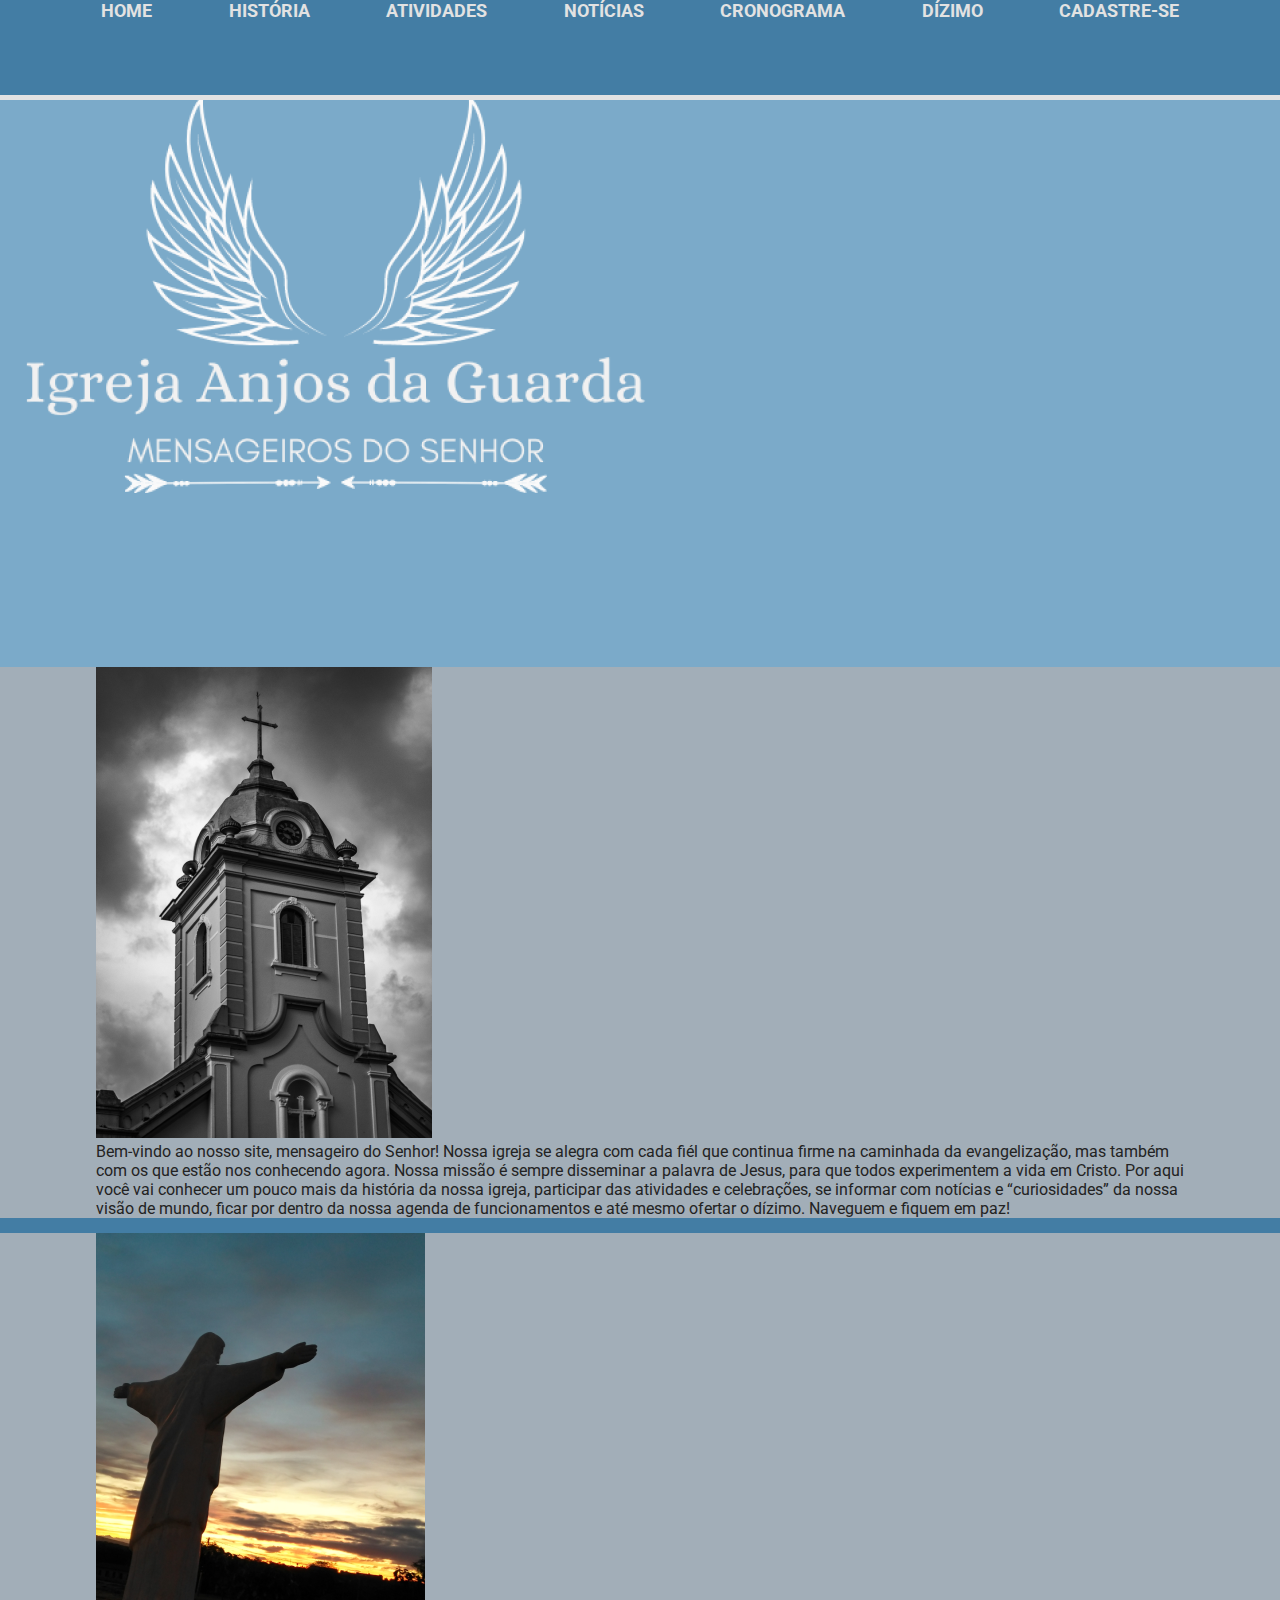
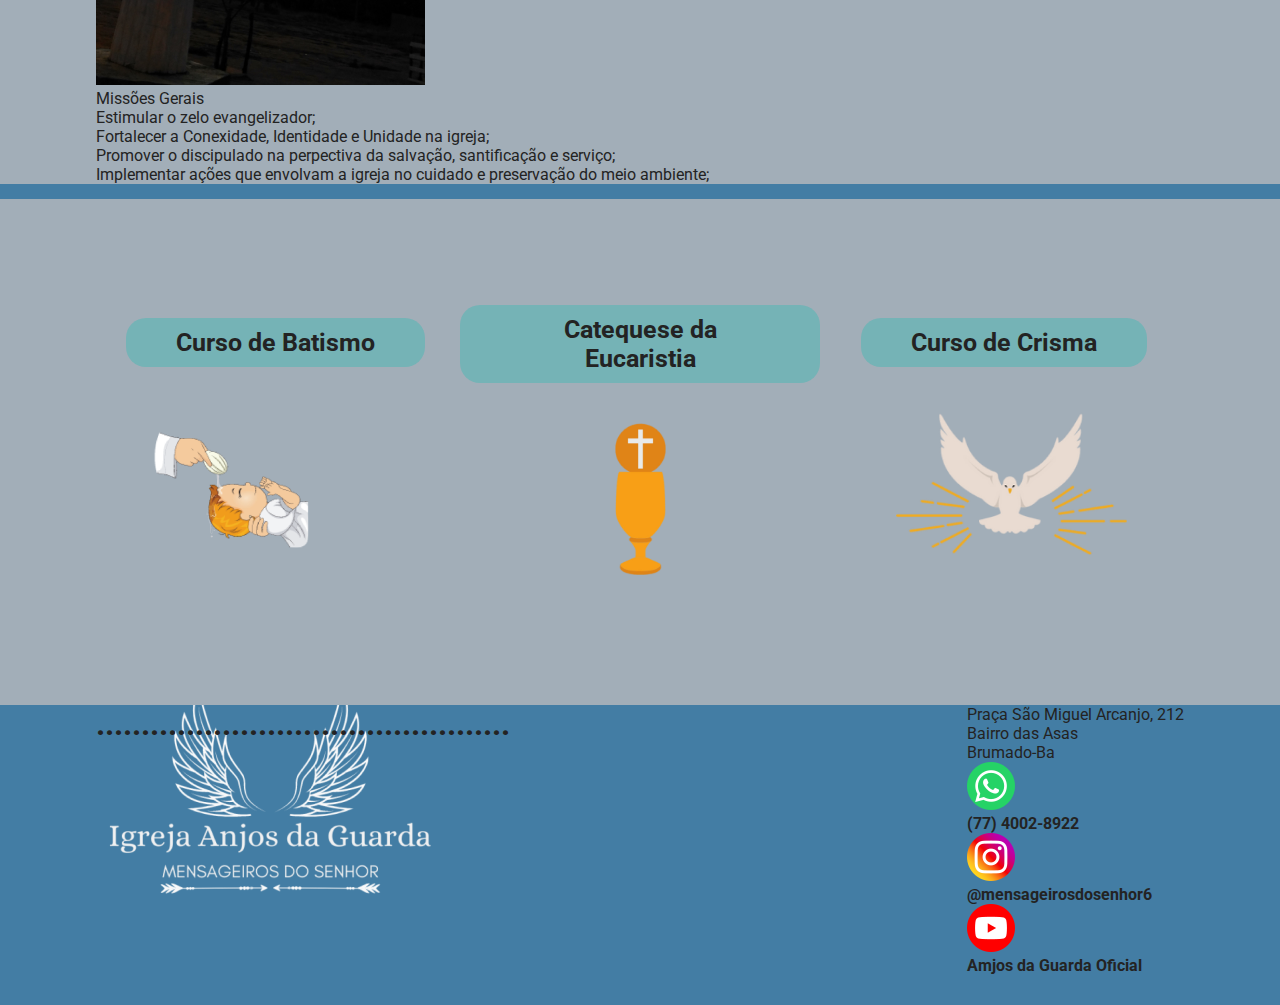
<file: index.html>
<!DOCTYPE html>
<html lang="pt-br">
    <head>
        <title>Igreja Anjos da Guarda</title>
        <meta charset="utf-8">
        <link href="css/estilo.css" rel="stylesheet">


        <link rel="preconnect" href="https://fonts.googleapis.com">
        <link rel="preconnect" href="https://fonts.gstatic.com" crossorigin>
        <link href="https://fonts.googleapis.com/css2?family=Roboto:ital,wght@0,500;0,700;1,500;1,700&display=swap" rel="stylesheet">
    </head>
    <body>
        <header>

            <div class="container">
            <h1 class="logo">
                <a href="index.html" title="Igreja Anjos de Resgate - Mensageiros do Senhor">
                </a>

                <span class="logo-alt">Igreja Anjos da Guarda - Mensageiros do Senhor </span>
            </h1>
            <nav class="menu-principal">
                <ul>
                    <li> <a title="PÁGINA INICIAL" href="index.html" class="atual">HOME</a> </li>
                    <li> <a title="NOS CONHEÇA" href="historia.html">HISTÓRIA</a> </li>
                    <li> <a title="PARTICIPE CONOSCO" href="atividades.html">ATIVIDADES</a> </li>
                    <li> <a title="CONHECIMENTO" href="noticias.html">NOTÍCIAS</a> </li>
                    <li> <a title="FIQUE POR DENTRO DA AGENDA" href="cronograma.html">CRONOGRAMA</a> </li>
                    <li> <a title="DOE" href="dizimo.html">DÍZIMO</a> </li>
                    <li> <a title="CADASTRO" href="cadastro.html">CADASTRE-SE</a> </li>
                </ul>
            </nav>
        </div>
        </header>

        <main>

            <section class=imagem-logo>
                <div class="logotipo">
                    <img src="imagens/logoexportada.png" alt="ASAS DE ANJO">
                </div>
            </section>

            <section class="boas-vindas">
                <div class="container">

        
               
                <img src="imagens/igreja.png" alt="igreja">
                <p>Bem-vindo ao nosso site, mensageiro do Senhor! Nossa igreja se alegra com cada fiél que continua firme na caminhada da evangelização, mas também com os que estão nos conhecendo agora. Nossa missão é sempre disseminar a palavra de Jesus, para que todos experimentem a vida em Cristo. Por aqui você vai conhecer um pouco mais da história da nossa igreja, participar das atividades e celebrações, se informar com notícias e “curiosidades” da nossa visão de mundo, ficar por dentro da nossa agenda de funcionamentos e até mesmo ofertar o dízimo. Naveguem e fiquem em paz!</p>
            </div>
            </section>

            <section class="missao">
                <div class="container">
                
                <img src="imagens/cristo.png">
                <p>Missões Gerais<br>
                    Estimular o zelo evangelizador;<br>
                    Fortalecer a Conexidade, Identidade e Unidade na igreja;<br>
                    Promover o discipulado na perpectiva da salvação, santificação e serviço;<br>
                    Implementar ações que envolvam a igreja no cuidado e preservação do meio ambiente;</p>
                </div>
            </section>

            <section class="cursos">
                <div class="container">
                <div class="cursos-conteudo">

                    <div class="cursos-categoria"> 
                        <h2 class="section-titulo1">Curso de Batismo</h2>
                        <img src="imagens/batismo.png" alt="batismo">
                        </div>

                    <div class="cursos-categoria"> 
                        <h2 class="section-titulo">Catequese da Eucaristia</h2>
                         <img src="imagens/eucaristia.png" alt="eucaristia">
                        </div>

                        <div class="cursos-categoria"> 
                            <h2 class="section-titulo">Curso de Crisma</h2>
                             <img src="imagens/crisma.png" alt="crisma">
                            </div>
            </div>
            </div>
            </section>
        </main>

        <footer>
            <div class="container container-footer">
                <h1 class="logo-min">
                    ..............................................
                </h1>
                <div class="container-rodape">
                <div class="endereço">
                    <p>Praça São Miguel Arcanjo, 212<br>
                        Bairro das Asas<br>
                        Brumado-Ba</p>
                </div>
                <div class="container-socias">
                <div class="sociais">
                    <img src="imagens/zap.png" alt="WHATSAPP"> <h4> (77) 4002-8922</h4>
                    <img src="imagens/insta.png" alt="INSTAGRAM"> <h4> @mensageirosdosenhor6</h4>
                    <img src="imagens/youtube.png" alt="YOUTUBE"> <h4> Amjos da Guarda Oficial</h4>
            
                </div>
            </div>
        </div>
            </div>
        </footer>
    </body>
</html>
</file>
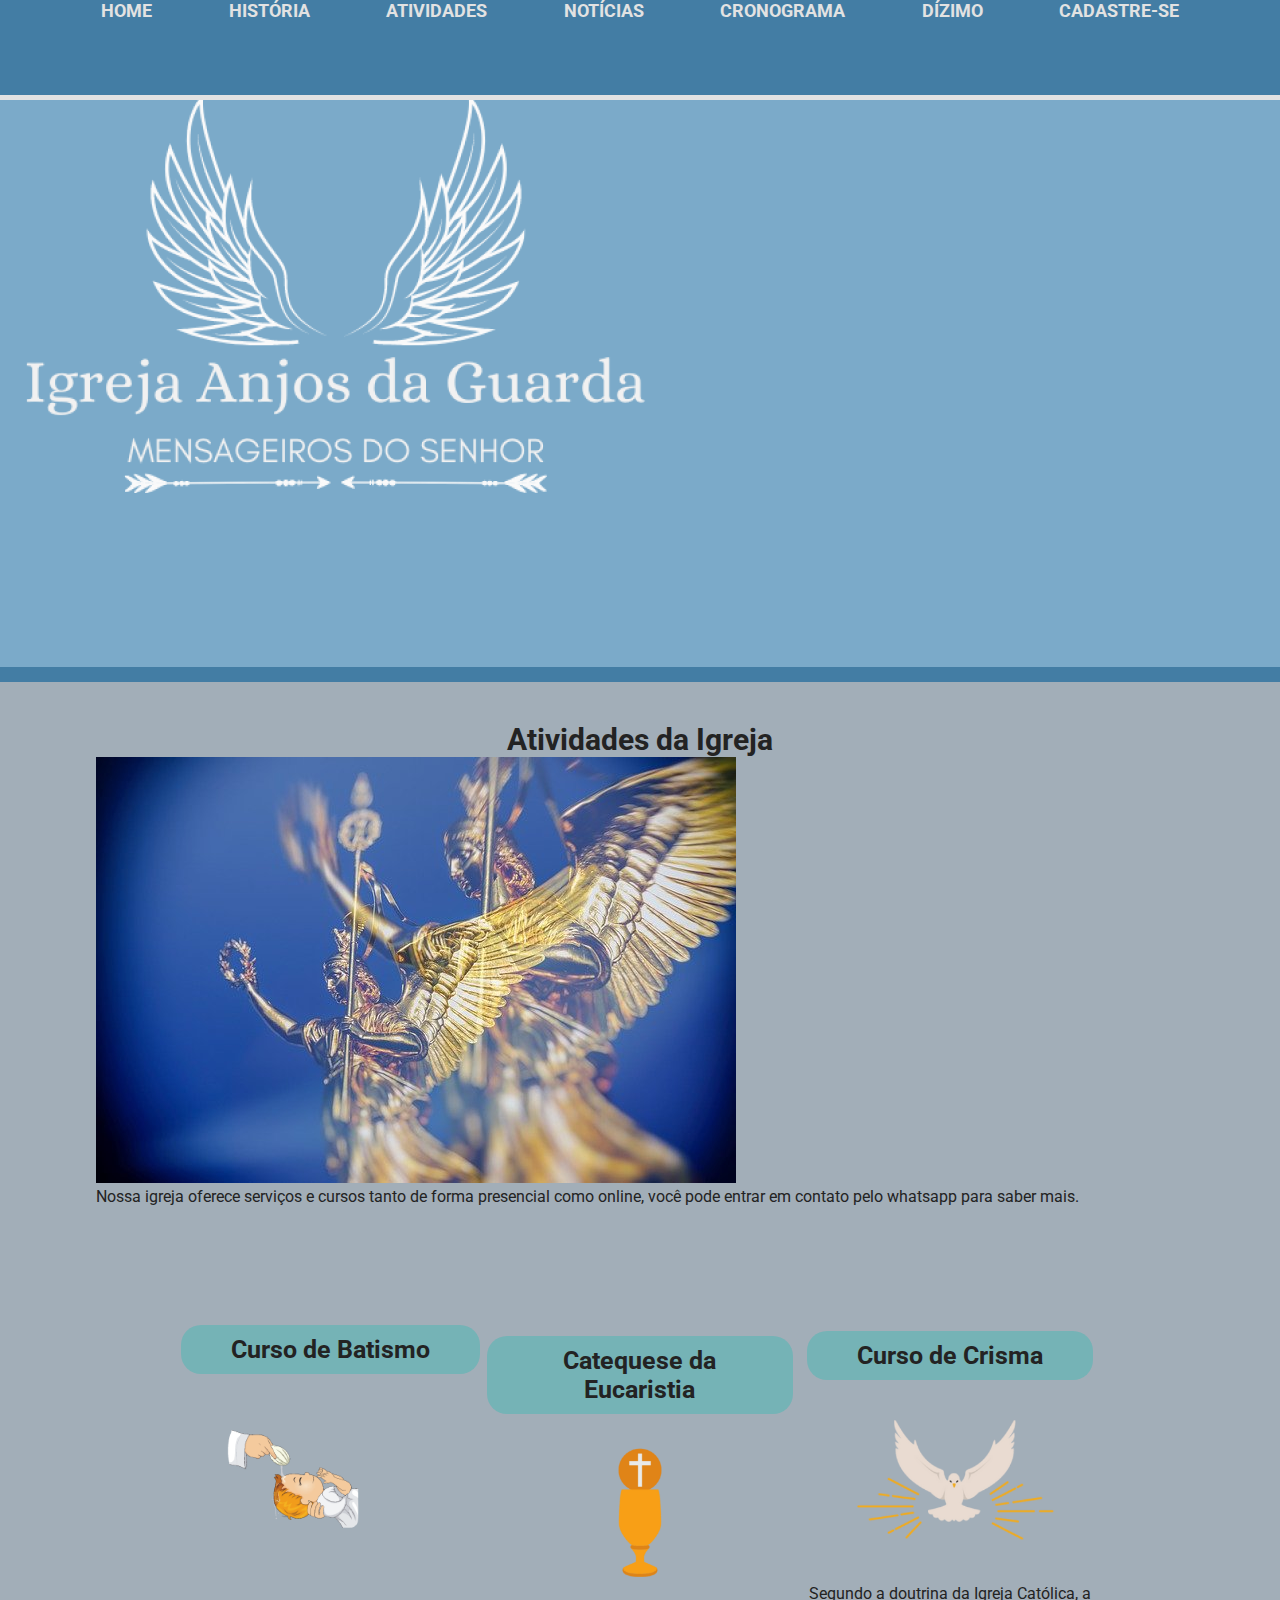
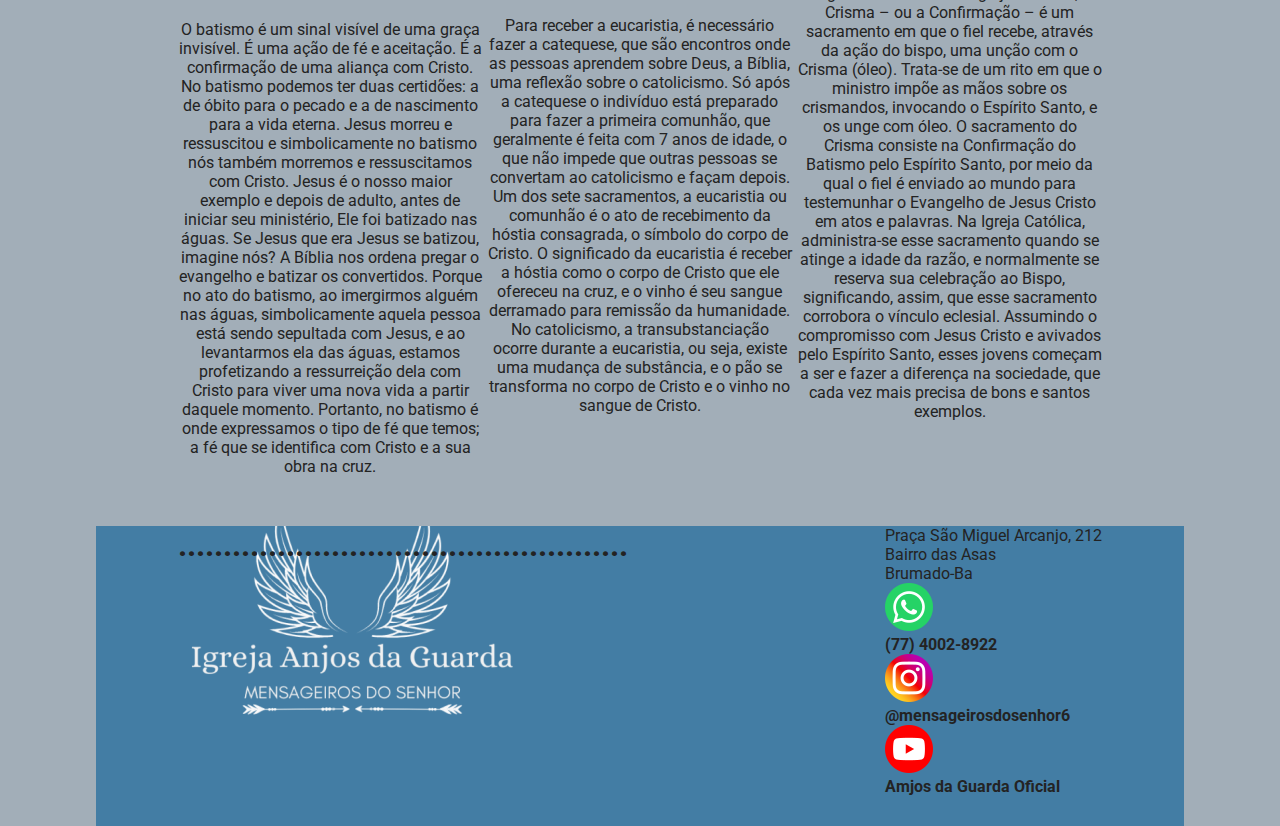
<file: atividades.html>
<!DOCTYPE html>
<html lang="pt-br">
    <head>
        <title>Igreja Anjos da Guarda</title>
        <meta charset="utf-8">
        <link href="css/estilo.css" rel="stylesheet">


        <link rel="preconnect" href="https://fonts.googleapis.com">
        <link rel="preconnect" href="https://fonts.gstatic.com" crossorigin>
        <link href="https://fonts.googleapis.com/css2?family=Roboto:ital,wght@0,500;0,700;1,500;1,700&display=swap" rel="stylesheet">
    </head>
    <body>
        <header>

            <div class="container">
            <h1 class="logo">
                <a href="index.html" title="Igreja Anjos de Resgate - Mensageiros do Senhor">
                </a>

                <span class="logo-alt">Igreja Anjos da Guarda - Mensageiros do Senhor </span>
            </h1>
            <nav class="menu-principal">
                <ul>
                    <li> <a title="PÁGINA INICIAL" href="index.html" class="atual">HOME</a> </li>
                    <li> <a title="NOS CONHEÇA" href="historia.html">HISTÓRIA</a> </li>
                    <li> <a title="PARTICIPE CONOSCO" href="atividades.html">ATIVIDADES</a> </li>
                    <li> <a title="CONHECIMENTO" href="noticias.html">NOTÍCIAS</a> </li>
                    <li> <a title="FIQUE POR DENTRO DA AGENDA" href="cronograma.html">CRONOGRAMA</a> </li>
                    <li> <a title="DOE" href="dizimo.html">DÍZIMO</a> </li>
                    <li> <a title="CADASTRO" href="cadastro.html">CADASTRE-SE</a> </li>
                </ul>
            </nav>
        </div>
        </header>

        <main>

            <section class=imagem-logo>
                <div class="logotipo">
                    <img src="imagens/logoexportada.png" alt="ASAS DE ANJO">
                </div>
            </section>

            <section class="conteudo-atividades">
              <div class="container">
                  <h2 id="titulo-atividade">Atividades da Igreja</h2>
                  <img src="imagens/anjo.jpg" alt="anjos">
                  <p>Nossa igreja oferece serviços e cursos tanto de forma presencial como online, você pode entrar em contato pelo whatsapp para saber mais. </p>
                  <section class="cursos">
                    <div class="container">
                    <div class="cursos-conteudo">
                  <div class="cursos-categoria"> 
                    <h2 class="section-titulo1">Curso de Batismo</h2>
                    <img src="imagens/batismo.png" alt="batismo">
                    <p>O batismo é um sinal visível de uma graça invisível. É uma ação de fé e aceitação. É a confirmação de uma aliança com Cristo. No batismo podemos ter duas certidões: a de óbito para o pecado e a de nascimento para a vida eterna. Jesus morreu e ressuscitou e simbolicamente no batismo nós também morremos e ressuscitamos com Cristo. Jesus é o nosso maior exemplo e depois de adulto, antes de iniciar seu ministério, Ele foi batizado nas águas. Se Jesus que era Jesus se batizou, imagine nós?  A Bíblia nos ordena pregar o evangelho e batizar os convertidos. Porque no ato do batismo, ao imergirmos alguém nas águas, simbolicamente aquela pessoa está sendo sepultada com Jesus, e ao levantarmos ela das águas, estamos profetizando a ressurreição dela com Cristo para viver uma nova vida a partir daquele momento. Portanto, no batismo é onde expressamos o tipo de fé que temos; a fé que se identifica com Cristo e a sua obra na cruz.</p>
                    </div>

                <div class="cursos-categoria"> 
                    <h2 class="section-titulo">Catequese da Eucaristia</h2>
                     <img src="imagens/eucaristia.png" alt="eucaristia">
                     <p>Para receber a eucaristia, é necessário fazer a catequese, que são encontros onde as pessoas aprendem sobre Deus, a Bíblia, uma reflexão sobre o catolicismo. Só após a catequese o indivíduo está preparado para fazer a primeira comunhão, que geralmente é feita com 7 anos de idade, o que não impede que outras pessoas se convertam ao catolicismo e façam depois. Um dos sete sacramentos, a eucaristia ou comunhão é o ato de recebimento da hóstia consagrada, o símbolo do corpo de Cristo. O significado da eucaristia é receber a hóstia como o corpo de Cristo que ele ofereceu na cruz, e o vinho é seu sangue derramado para remissão da humanidade. No catolicismo, a transubstanciação ocorre durante a eucaristia, ou seja, existe uma mudança de substância, e o pão se transforma no corpo de Cristo e o vinho no sangue de Cristo.</p>
                    </div>

                    <div class="cursos-categoria"> 
                        <h2 class="section-titulo">Curso de Crisma</h2>
                         <img src="imagens/crisma.png" alt="crisma">
                         <p>Segundo a doutrina da Igreja Católica, a Crisma – ou a Confirmação –  é um sacramento em que o fiel recebe, através da ação do bispo, uma unção com o Crisma (óleo). Trata-se de um rito em que o ministro impõe as mãos sobre os crismandos, invocando o Espírito Santo, e os unge com óleo. O sacramento do Crisma consiste na Confirmação do Batismo pelo Espírito Santo, por meio da qual o fiel é enviado ao mundo para testemunhar o Evangelho de Jesus Cristo em atos e palavras.
                            Na Igreja Católica, administra-se esse sacramento quando se atinge a idade da razão, e normalmente se reserva sua celebração ao Bispo, significando, assim, que esse sacramento corrobora o vínculo eclesial. Assumindo o compromisso com Jesus Cristo e avivados pelo Espírito Santo, esses jovens começam a ser e fazer a diferença na sociedade, que cada vez mais precisa de bons e santos exemplos.</p>
                        </div>
              </div>  
            </section>

        <footer>
            <div class="container container-footer">
                <h1 class="logo-min">
                    ..................................................
                </h1>
                <div class="container-rodape">
                <div class="endereço">
                    <p>Praça São Miguel Arcanjo, 212<br>
                        Bairro das Asas<br>
                        Brumado-Ba</p>
                </div>
                <div class="container-socias">
                <div class="sociais">
                    <img src="imagens/zap.png" alt="WHATSAPP"> <h4> (77) 4002-8922</h4>
                    <img src="imagens/insta.png" alt="INSTAGRAM"> <h4> @mensageirosdosenhor6</h4>
                    <img src="imagens/youtube.png" alt="YOUTUBE"> <h4> Amjos da Guarda Oficial</h4>
            
                </div>
            </div>
        </div>
            </div>
        </footer>
    </body>
</html>
</file>
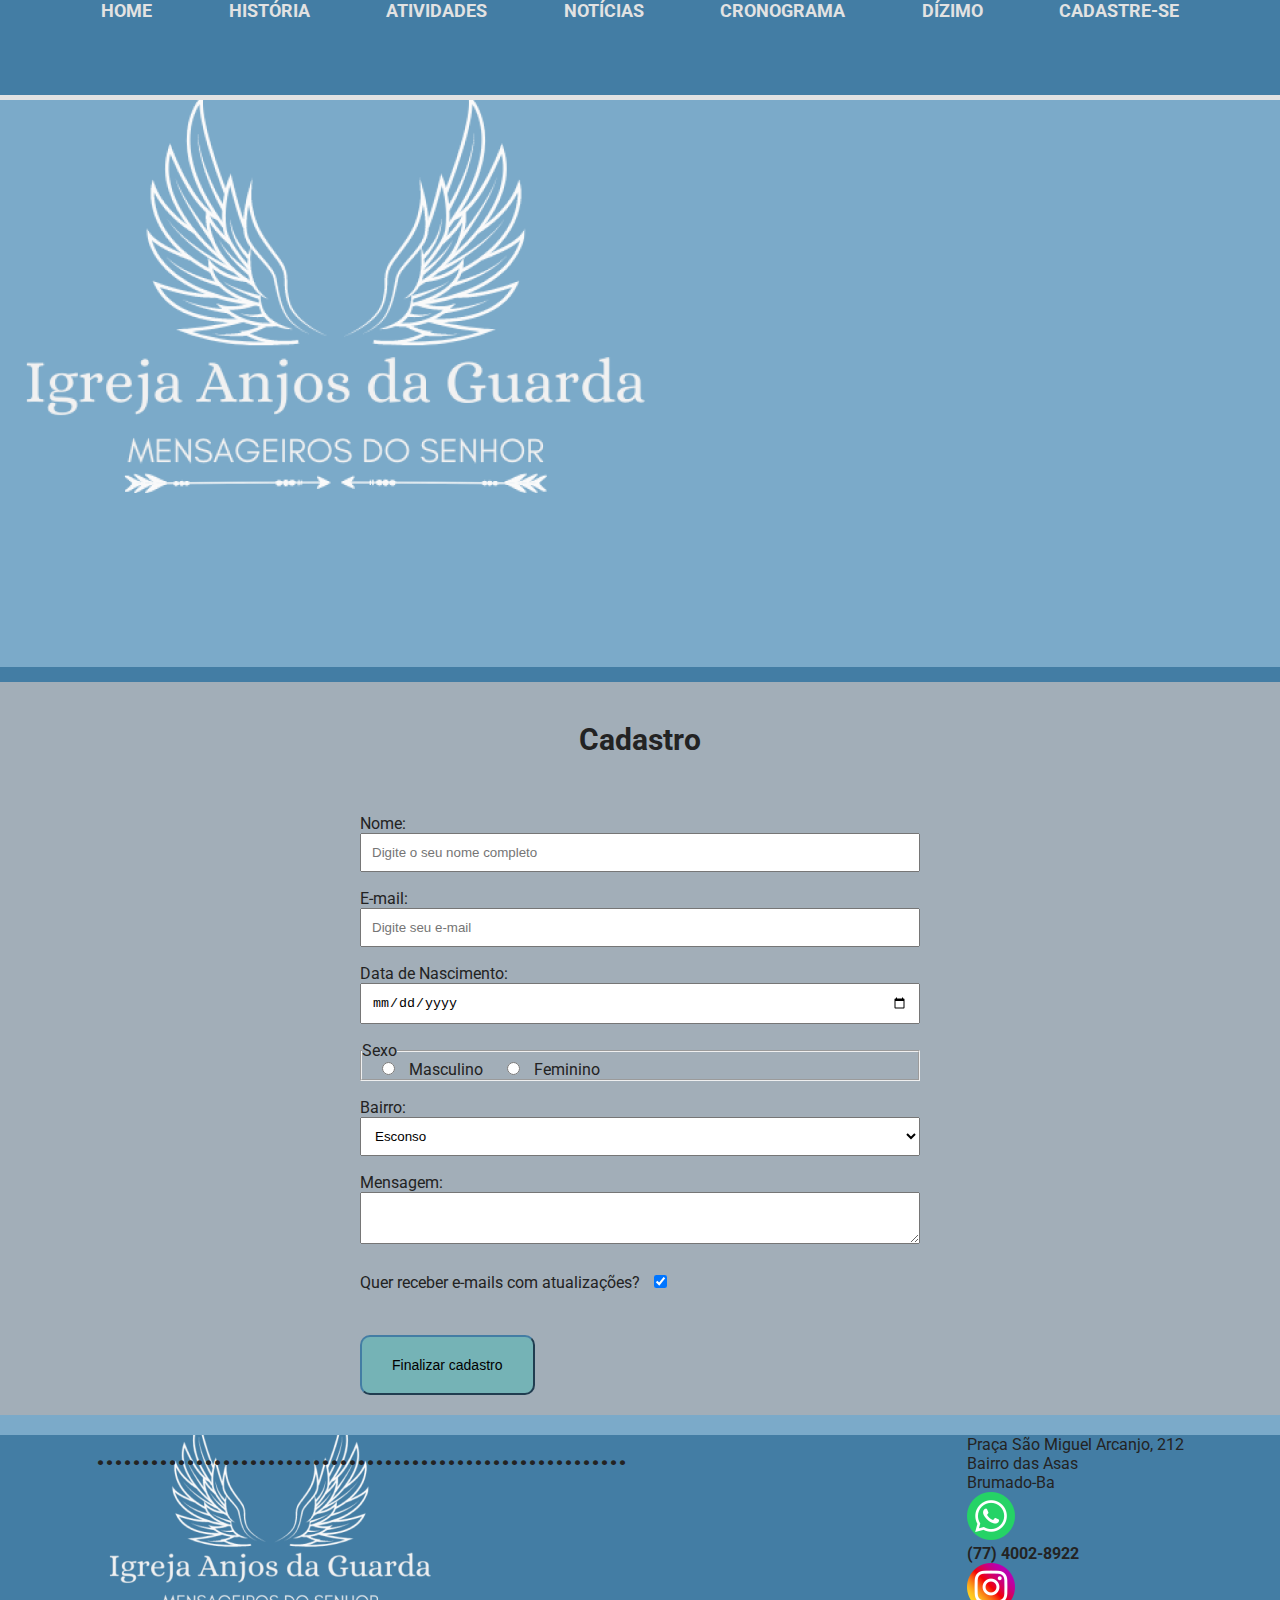
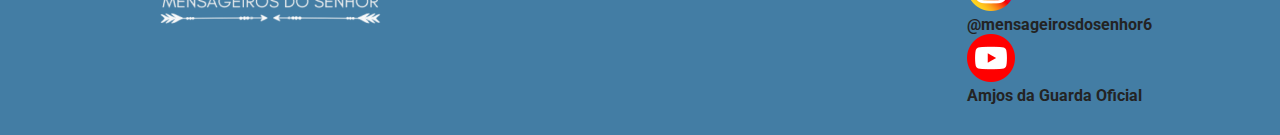
<file: cadastro.html>
<!DOCTYPE html>
<html lang="pt-br">
    <head>
        <title>Igreja Anjos da Guarda</title>
        <meta charset="utf-8">
        <link href="css/estilo.css" rel="stylesheet">

        <link rel="preconnect" href="https://fonts.googleapis.com">
        <link rel="preconnect" href="https://fonts.gstatic.com" crossorigin>
        <link href="https://fonts.googleapis.com/css2?family=Roboto:ital,wght@0,500;0,700;1,500;1,700&display=swap" rel="stylesheet">
    </head>
    <body>
        <header>

            <div class="container">
            <h1 class="logo">
                <a href="index.html" title="Igreja Anjos de Resgate - Mensageiros do Senhor">
                </a>

                <span class="logo-alt">Igreja Anjos da Guarda - Mensageiros do Senhor </span>
            </h1>
            <nav class="menu-principal">
                <ul>
                    <li> <a title="PÁGINA INICIAL" href="index.html" class="atual">HOME</a> </li>
                    <li> <a title="NOS CONHEÇA" href="historia.html">HISTÓRIA</a> </li>
                    <li> <a title="PARTICIPE CONOSCO" href="atividades.html">ATIVIDADES</a> </li>
                    <li> <a title="CONHECIMENTO" href="noticias.html">NOTÍCIAS</a> </li>
                    <li> <a title="FIQUE POR DENTRO DA AGENDA" href="cronograma.html">CRONOGRAMA</a> </li>
                    <li> <a title="DOE" href="dizimo.html">DÍZIMO</a> </li>
                    <li> <a title="CADASTRO" href="cadastro.html">CADASTRE-SE</a> </li>
                </ul>
            </nav>
        </div>
        </header>

        <main>

            <section class=imagem-logo>
                <div class="logotipo">
                    <img src="imagens/logoexportada.png" alt="ASAS DE ANJO">
                </div>
            </section>

            <section class="conteudo-cadastro">

                <div class="container">
                   <h2 id="cadastro1"> Cadastro</h2>

                    <form action="http://www.thiagomiranda.net/formulario.php" method="GET">
                        
                        <div class="campo-formulario">
                            <label>
                            Nome:
                            <input type="text" name="nome" placeholder="Digite o seu nome completo"> 
                            </label>
                    </div>

                    <div class="campo-formulario">
                        <label>
                            E-mail:
                        <input type="email" name="email" placeholder="Digite seu e-mail">
                    </label>
                </div>

                    <div class="campo-formulario">
                    <label>
                        Data de Nascimento:
                        <input type="date" name="datanascimento">
                    </label>
                </div>

                <div class="campo-formulario">
                    <fieldset>
                        <legend>Sexo</legend>
                    <label>
                    <input type="radio" name="sexo" value="M">
                    Masculino
                    </label>

                    <label>
                        <input type="radio" name="sexo" value="F">
                        Feminino
                        </label>
                    </fieldset>
                    </div>

                    <div class="campo-formulario">
                    <label for="bairro">Bairro:</label>
                    <select name="bairro" id="bairro">
                        <option value="esconso">Esconso</option>
                        <option value="cavalhada">Cavalhada</option>
                        <option value="urbis">Urbis</option>
                        <option value="santatereza">Santa Tereza</option>
                        <option value="flores">Flores</option>
                        <option value="outro">Outro</option>
                        <option></option>
                    </select>
                </div>

                <div class="campo-formulario">
                    <label>
                        Mensagem:
                    <textarea name="mensagem">
                    </textarea>
                    </label>
                </div>

                    <div class="campo-formulario">
                    <label>
                        Quer receber e-mails com atualizações?
                        <input type="checkbox" name="atualizar" value="sim" checked>
                    </label>
                </div>

                <div class="btn-formulario">
                    <button class="enviar" type="submit">Finalizar cadastro</button>
                    </div>
                    </form>

                </div>
                
            </section>

           
        <footer>
            <div class="container container-footer">
                <h1 class="logo-min">
                   ...........................................................
                </h1>
                <div class="container-rodape">
                <div class="endereço">
                    <p>Praça São Miguel Arcanjo, 212<br>
                        Bairro das Asas<br>
                        Brumado-Ba</p>
                </div>
                <div class="container-socias">
                <div class="sociais">
                    <img src="imagens/zap.png" alt="WHATSAPP"> <h4> (77) 4002-8922</h4>
                    <img src="imagens/insta.png" alt="INSTAGRAM"> <h4> @mensageirosdosenhor6</h4>
                    <img src="imagens/youtube.png" alt="YOUTUBE"> <h4> Amjos da Guarda Oficial</h4>
            
                </div>
            </div>
        </div>
            </div>
        </footer>
    </body>
</html>
</file>
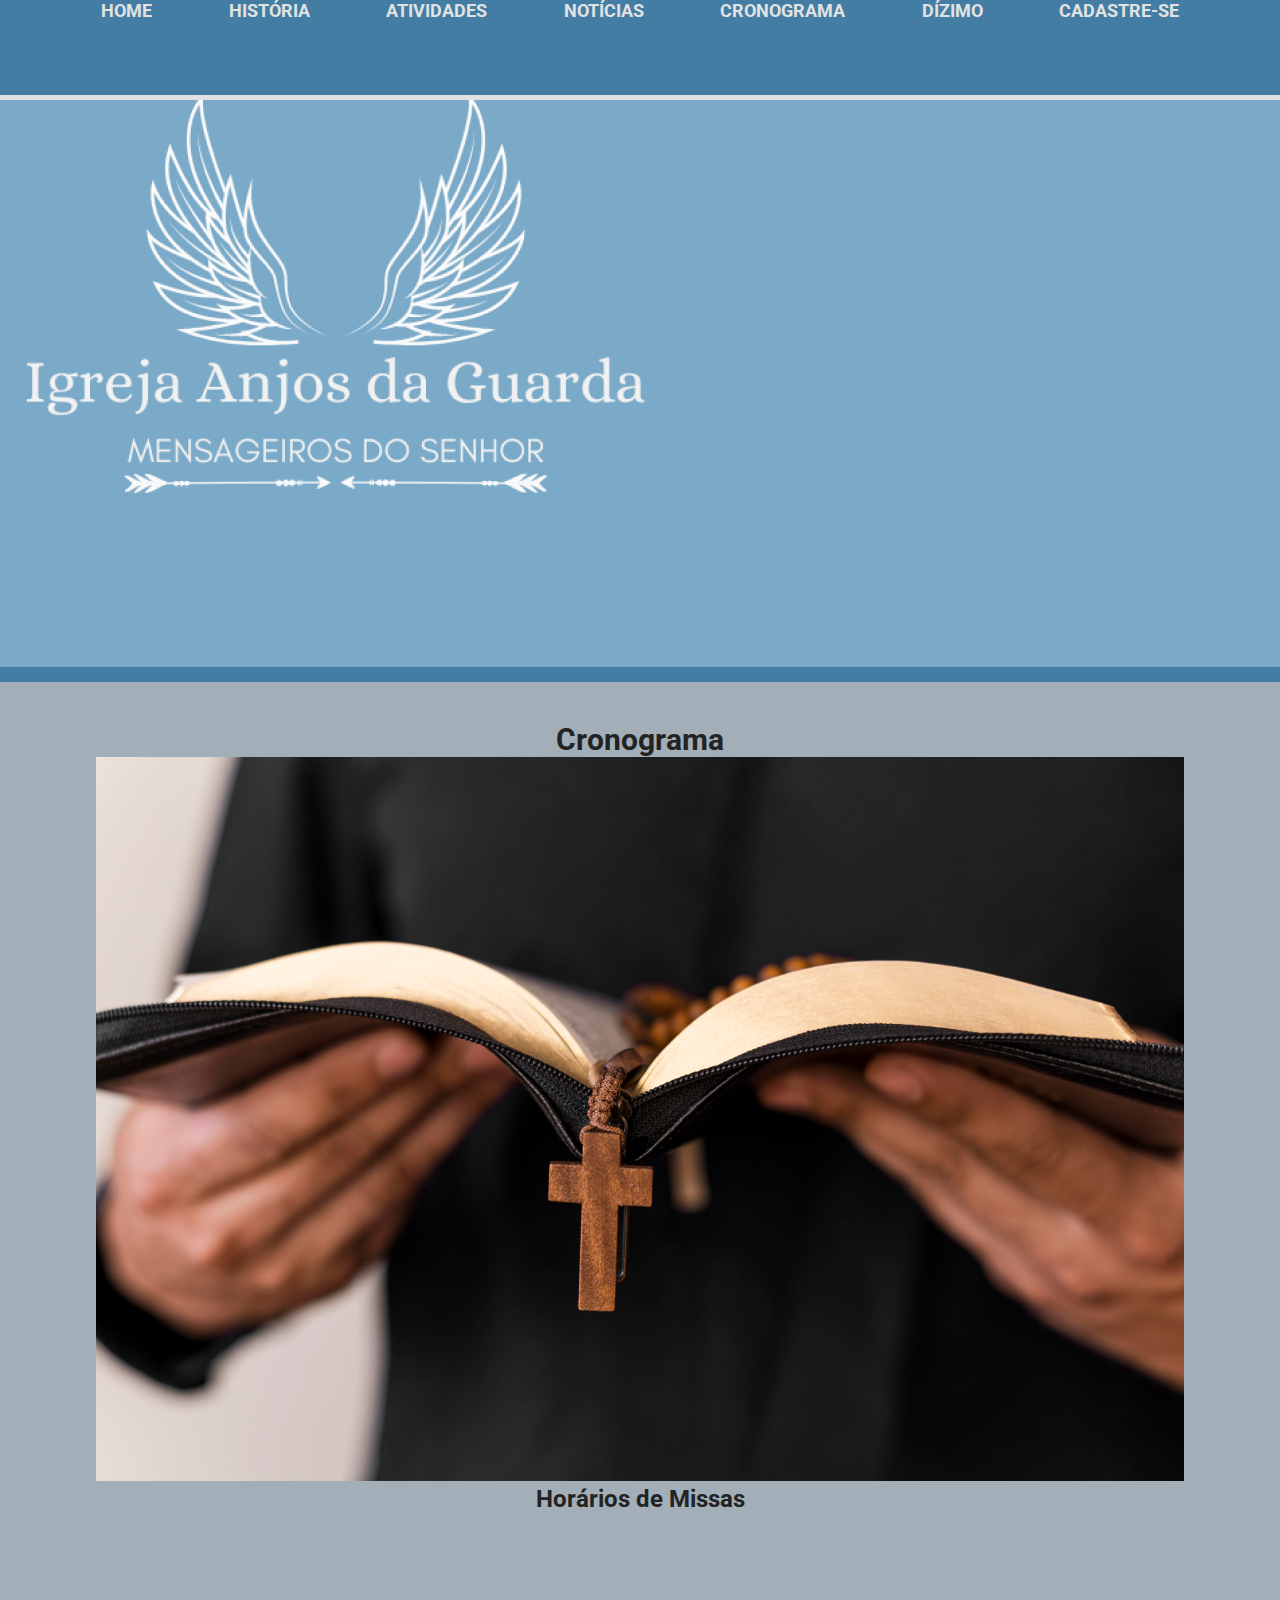
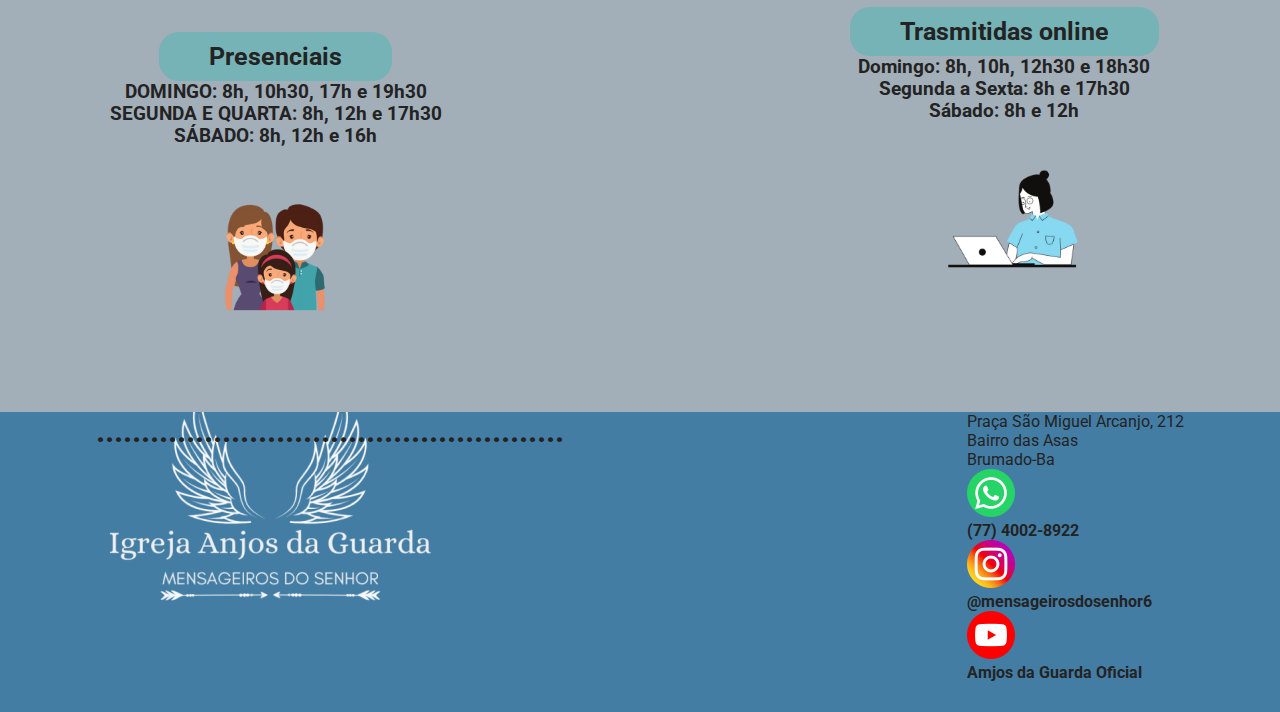
<file: cronograma.html>
<!DOCTYPE html>
<html lang="pt-br">
    <head>
        <title>Igreja Anjos da Guarda</title>
        <meta charset="utf-8">
        <link href="css/estilo.css" rel="stylesheet">


        <link rel="preconnect" href="https://fonts.googleapis.com">
        <link rel="preconnect" href="https://fonts.gstatic.com" crossorigin>
        <link href="https://fonts.googleapis.com/css2?family=Roboto:ital,wght@0,500;0,700;1,500;1,700&display=swap" rel="stylesheet">
    </head>
    <body>
        <header>

            <div class="container">
            <h1 class="logo">
                <a href="index.html" title="Igreja Anjos de Resgate - Mensageiros do Senhor">
                </a>

                <span class="logo-alt">Igreja Anjos da Guarda - Mensageiros do Senhor </span>
            </h1>
            <nav class="menu-principal">
                <ul>
                    <li> <a title="PÁGINA INICIAL" href="index.html" class="atual">HOME</a> </li>
                    <li> <a title="NOS CONHEÇA" href="historia.html">HISTÓRIA</a> </li>
                    <li> <a title="PARTICIPE CONOSCO" href="atividades.html">ATIVIDADES</a> </li>
                    <li> <a title="CONHECIMENTO" href="noticias.html">NOTÍCIAS</a> </li>
                    <li> <a title="FIQUE POR DENTRO DA AGENDA" href="cronograma.html">CRONOGRAMA</a> </li>
                    <li> <a title="DOE" href="dizimo.html">DÍZIMO</a> </li>
                    <li> <a title="CADASTRO" href="cadastro.html">CADASTRE-SE</a> </li>
                </ul>
            </nav>
        </div>
        </header>

        <main>

            <section class=imagem-logo>
                <div class="logotipo">
                    <img src="imagens/logoexportada.png" alt="ASAS DE ANJO">
                </div>
            </section>

                    <section class="conteudo-atividades">
                        <div class="container">
                            <h1 id="titulo-atividade">Cronograma</h1>
                            <img src="imagens/biblia.jpg" alt="biblia">
                            <h2 id="horario"> Horários de Missas </h2>
                        </div>  
                        <section class="cursos">
                            <div class="container">
                            <div class="cursos-conteudo">
            
                                <div class="cursos-categoria"> 
                                    <h2 class="section-titulo1">Presenciais</h2>
                                    <h3>DOMINGO: 8h, 10h30, 17h e 19h30<br>SEGUNDA E QUARTA: 8h, 12h e 17h30<br>SÁBADO: 8h, 12h e 16h</h3>
                                    <img src="imagens/presencial.png" alt="terço">
                                    </div>
            
                                    <div class="cursos-categoria"> 
                                        <h2 class="section-titulo">Trasmitidas online</h2>
                                        <h3>Domingo: 8h, 10h, 12h30 e 18h30<br>
                                            Segunda a Sexta: 8h e 17h30<br>
                                            Sábado: 8h e 12h</h3>
                                         <img src="imagens/online.png" alt="biblia">
                                        </div>
                        </div>
                        </div>
                        </section>

           
        <footer>
            <div class="container container-footer">
                <h1 class="logo-min">
                    ....................................................
                </h1>
                <div class="container-rodape">
                <div class="endereço">
                    <p>Praça São Miguel Arcanjo, 212<br>
                        Bairro das Asas<br>
                        Brumado-Ba</p>
                </div>
                <div class="container-socias">
                <div class="sociais">
                    <img src="imagens/zap.png" alt="WHATSAPP"> <h4> (77) 4002-8922</h4>
                    <img src="imagens/insta.png" alt="INSTAGRAM"> <h4> @mensageirosdosenhor6</h4>
                    <img src="imagens/youtube.png" alt="YOUTUBE"> <h4> Amjos da Guarda Oficial</h4>
            
                </div>
            </div>
        </div>
            </div>
        </footer>
    </body>
</html>
</file>
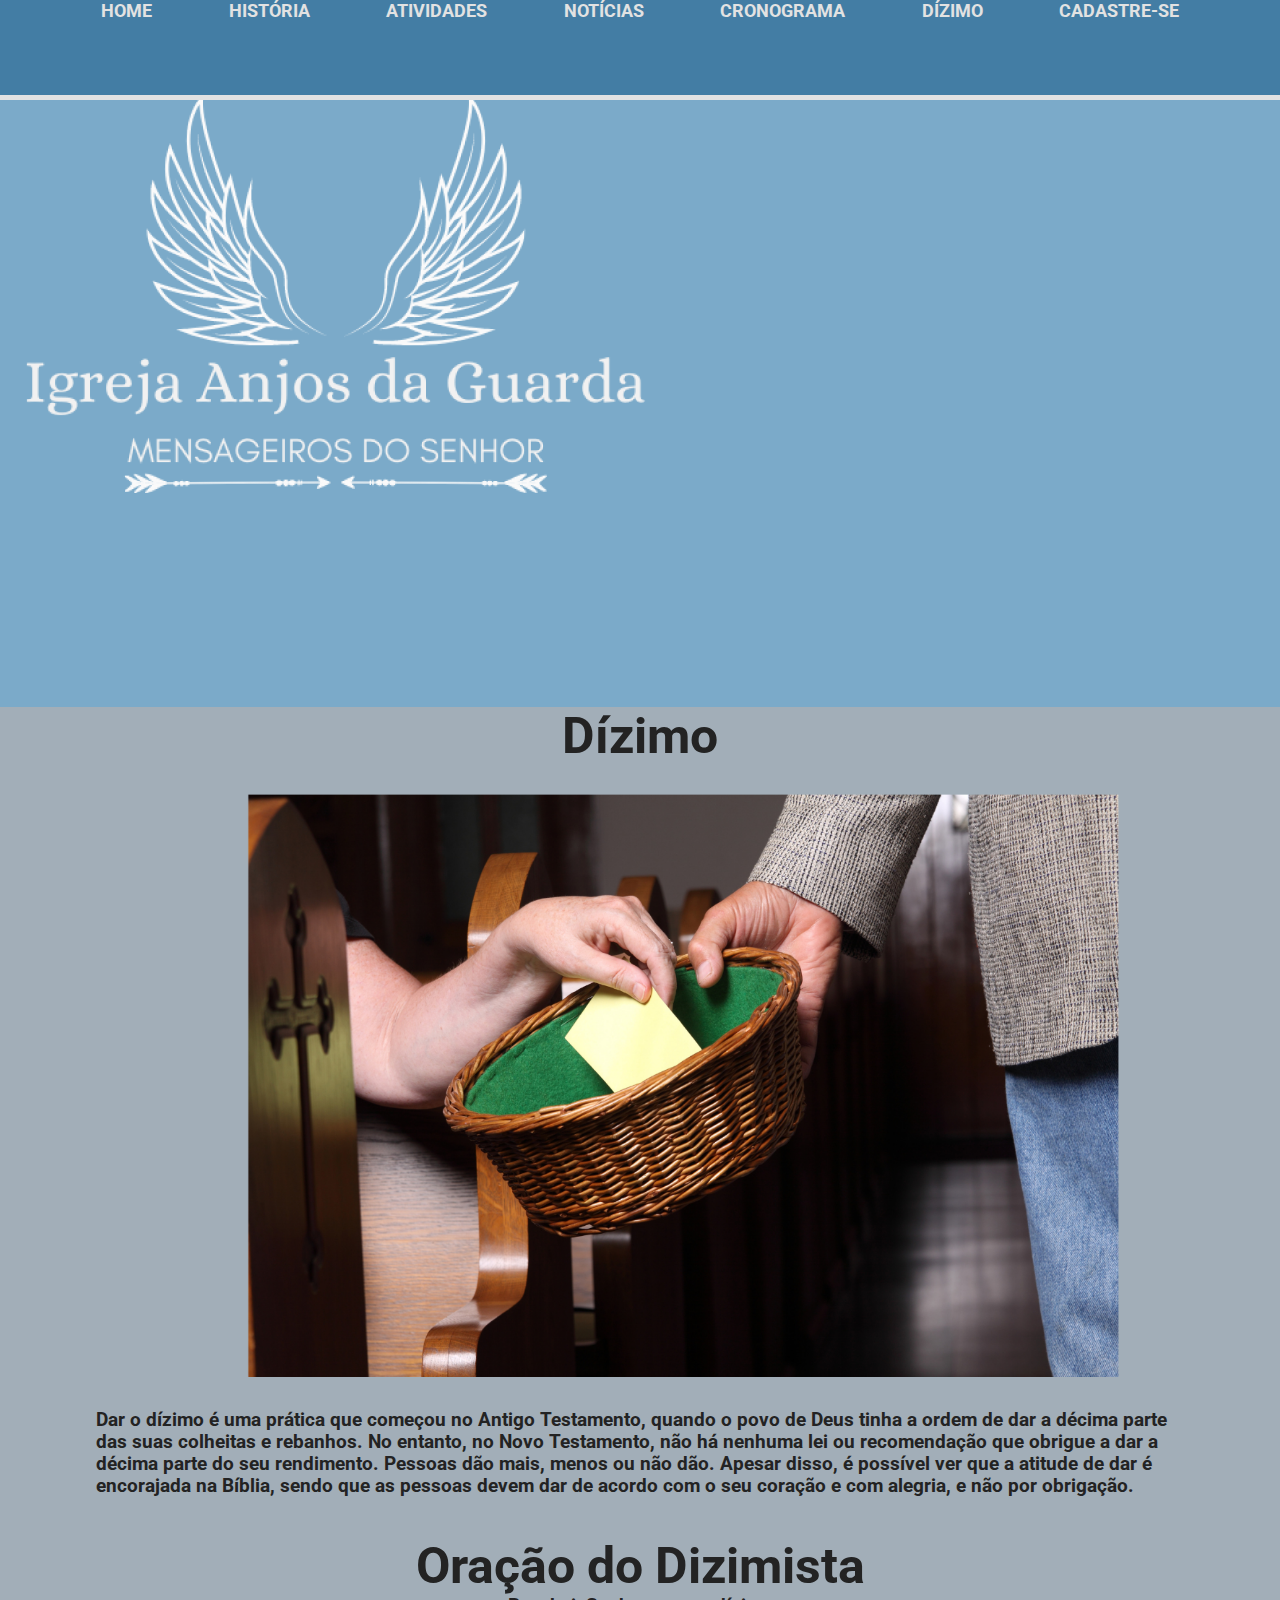
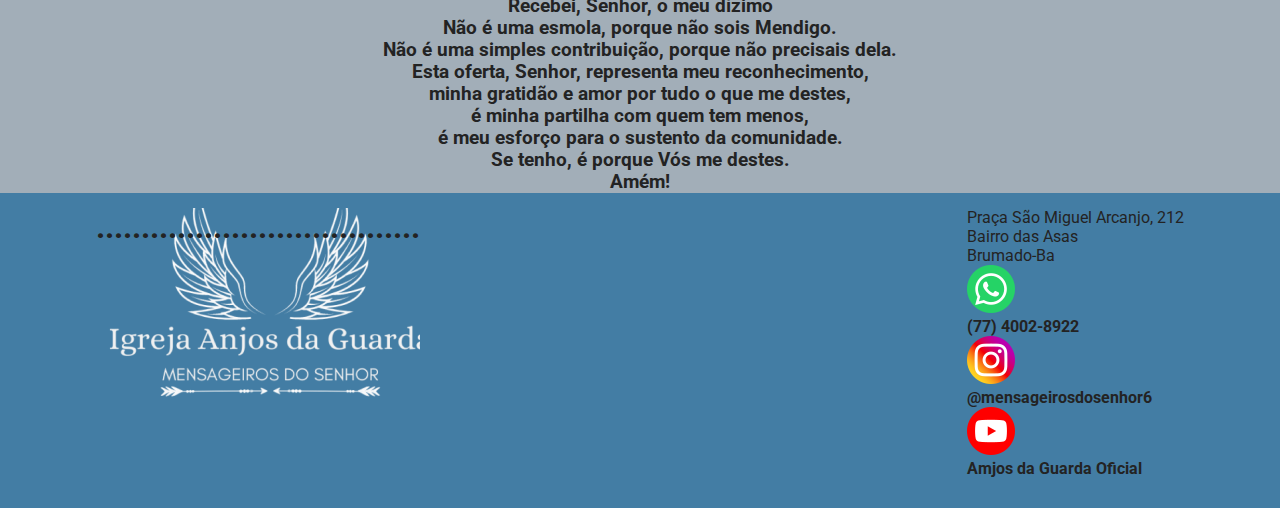
<file: dizimo.html>
<!DOCTYPE html>
<html lang="pt-br">
    <head>
        <title>Igreja Anjos da Guarda</title>
        <meta charset="utf-8">
        <link href="css/estilo.css" rel="stylesheet">


        <link rel="preconnect" href="https://fonts.googleapis.com">
        <link rel="preconnect" href="https://fonts.gstatic.com" crossorigin>
        <link href="https://fonts.googleapis.com/css2?family=Roboto:ital,wght@0,500;0,700;1,500;1,700&display=swap" rel="stylesheet">
    </head>
    <body>
        <header>

            <div class="container">
            <h1 class="logo">
                <a href="index.html" title="Igreja Anjos de Resgate - Mensageiros do Senhor">
                </a>

                <span class="logo-alt">Igreja Anjos da Guarda - Mensageiros do Senhor </span>
            </h1>
            <nav class="menu-principal">
                <ul>
                    <li> <a title="PÁGINA INICIAL" href="index.html" class="atual">HOME</a> </li>
                    <li> <a title="NOS CONHEÇA" href="historia.html">HISTÓRIA</a> </li>
                    <li> <a title="PARTICIPE CONOSCO" href="atividades.html">ATIVIDADES</a> </li>
                    <li> <a title="CONHECIMENTO" href="noticias.html">NOTÍCIAS</a> </li>
                    <li> <a title="FIQUE POR DENTRO DA AGENDA" href="cronograma.html">CRONOGRAMA</a> </li>
                    <li> <a title="DOE" href="dizimo.html">DÍZIMO</a> </li>
                    <li> <a title="CADASTRO" href="cadastro.html">CADASTRE-SE</a> </li>
                </ul>
            </nav>
        </div>
        </header>

        <main>

            <section class=imagem-logo>
                <div class="logotipo">
                    <img src="imagens/logoexportada.png" alt="ASAS DE ANJO">
                </div>
            </section>

            <section class="boas-vindas">
                <div class="container">

                    <h1 id="dizimo">Dízimo</h1>
               
                <img src="imagens/dizimo.png" alt="dizimo">
                <h3>
                    Dar o dízimo é uma prática que começou no Antigo Testamento, quando o povo de Deus tinha a ordem de dar a décima parte das suas colheitas e rebanhos.

No entanto, no Novo Testamento, não há nenhuma lei ou recomendação que obrigue a dar a décima parte do seu rendimento. Pessoas dão mais, menos ou não dão.

Apesar disso, é possível ver que a atitude de dar é encorajada na Bíblia, sendo que as pessoas devem dar de acordo com o seu coração e com alegria, e não por obrigação.
                </h3>
                <h1 id="dizimo">Oração do Dizimista</h1>
                <h3 id="oracao">Recebei, Senhor, o meu dízimo<br>
                    Não é uma esmola, porque não sois Mendigo.<br>
                    Não é uma simples contribuição, porque não precisais dela.<br>
                    Esta oferta, Senhor, representa meu reconhecimento,<br>
                    minha gratidão e amor por tudo o que me destes,<br>
                    é minha partilha com quem tem menos,<br>
                    é meu esforço para o sustento da comunidade.<br>
                    Se tenho, é porque Vós me destes.<br>
                    Amém!</h3>
            </div>
            </section>

        <footer>
            <div class="container container-footer">
                <h1 class="logo-min">
                    ....................................
                </h1>
                <div class="container-rodape">
                <div class="endereço">
                    <p>Praça São Miguel Arcanjo, 212<br>
                        Bairro das Asas<br>
                        Brumado-Ba</p>
                </div>
                <div class="container-socias">
                <div class="sociais">
                    <img src="imagens/zap.png" alt="WHATSAPP"> <h4> (77) 4002-8922</h4>
                    <img src="imagens/insta.png" alt="INSTAGRAM"> <h4> @mensageirosdosenhor6</h4>
                    <img src="imagens/youtube.png" alt="YOUTUBE"> <h4> Amjos da Guarda Oficial</h4>
            
                </div>
            </div>
        </div>
            </div>
        </footer>
    </body>
</html>
</file>
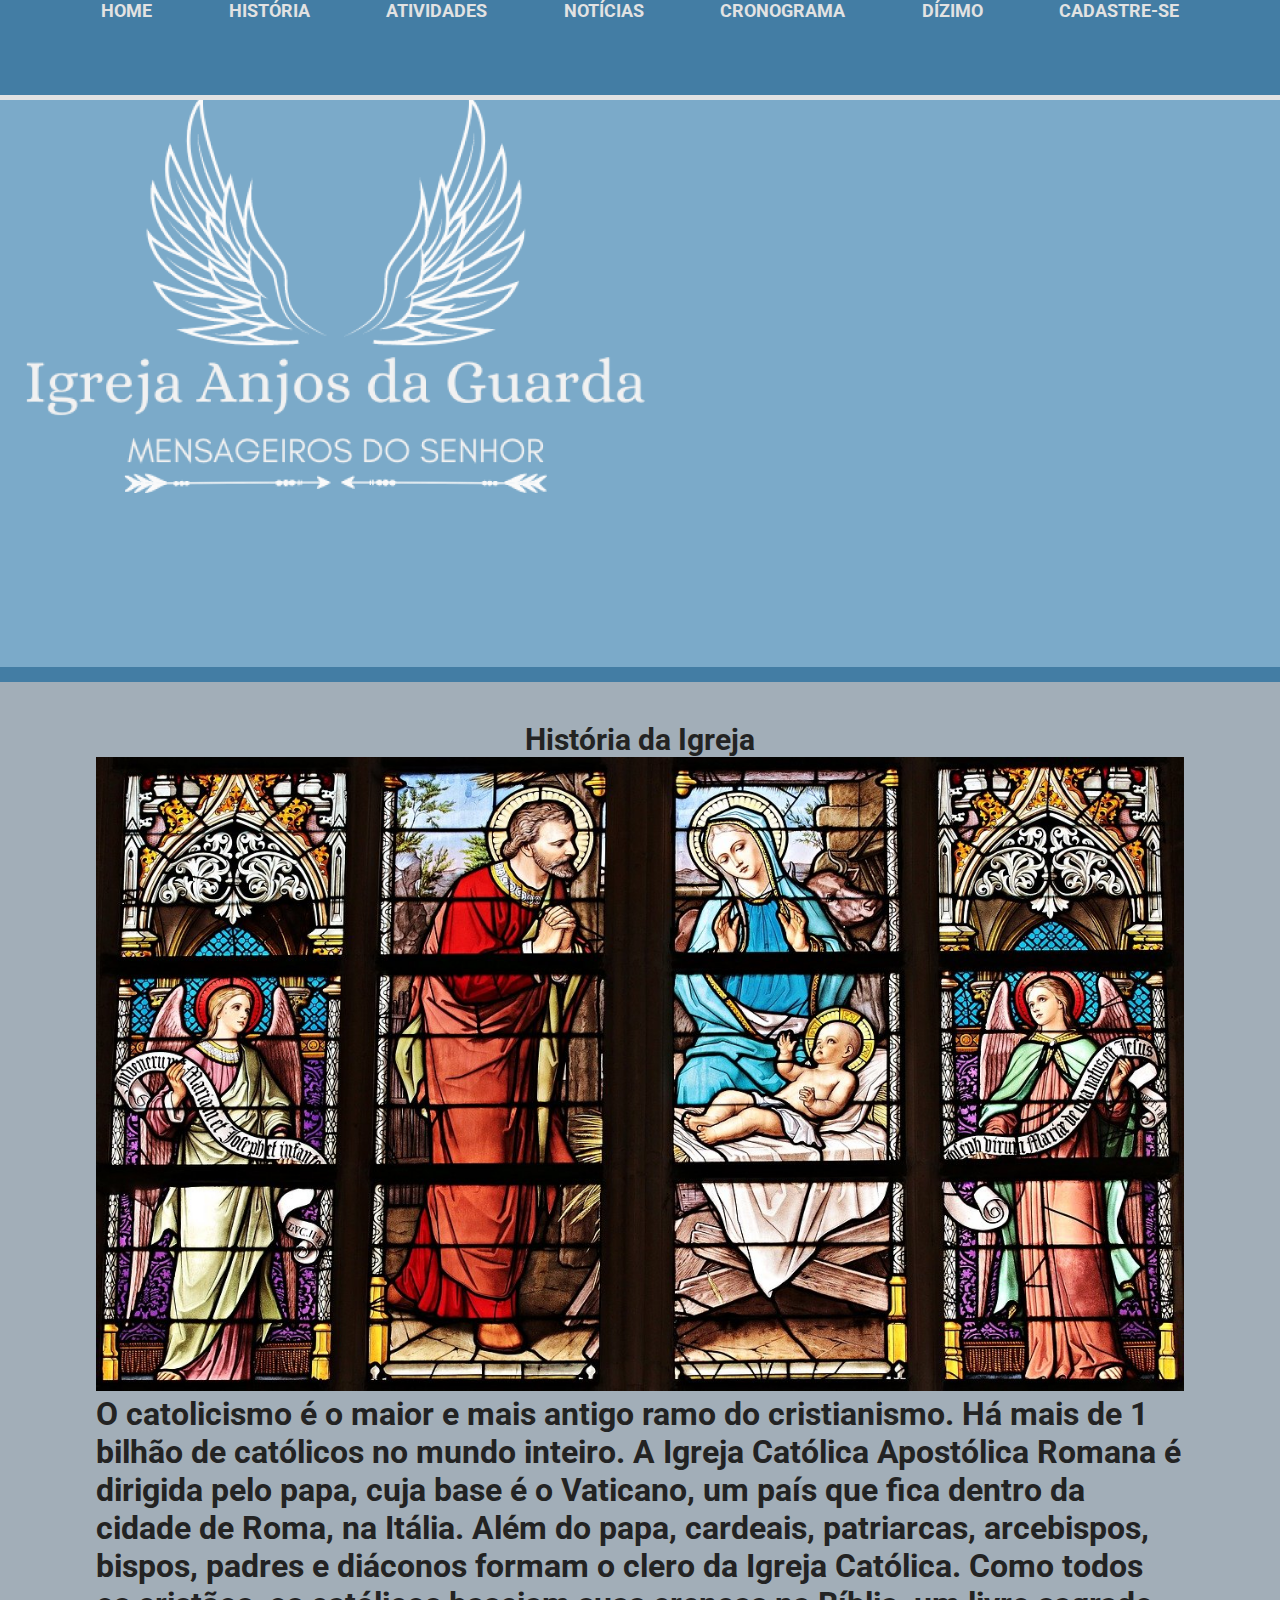
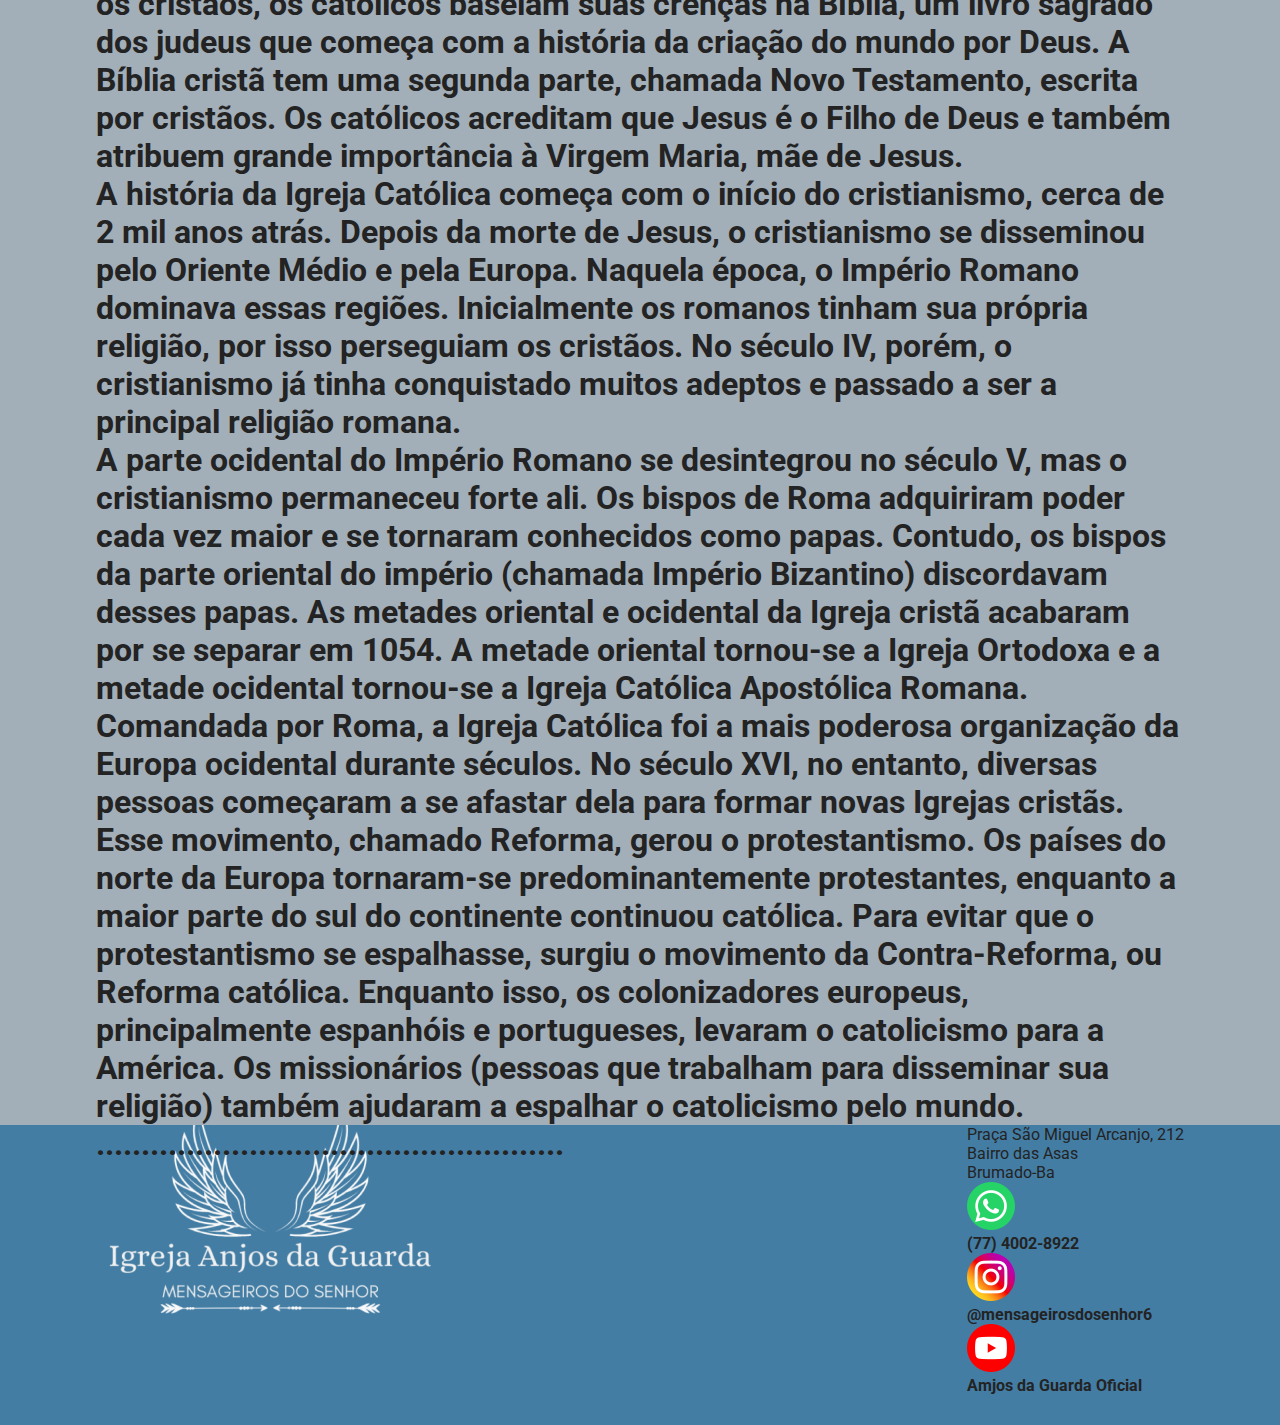
<file: historia.html>
<!DOCTYPE html>
<html lang="pt-br">
    <head>
        <title>Igreja Anjos da Guarda</title>
        <meta charset="utf-8">
        <link href="css/estilo.css" rel="stylesheet">


        <link rel="preconnect" href="https://fonts.googleapis.com">
        <link rel="preconnect" href="https://fonts.gstatic.com" crossorigin>
        <link href="https://fonts.googleapis.com/css2?family=Roboto:ital,wght@0,500;0,700;1,500;1,700&display=swap" rel="stylesheet">
    </head>
    <body>
        <header>

            <div class="container">
            <h1 class="logo">
                <a href="index.html" title="Igreja Anjos de Resgate - Mensageiros do Senhor">
                </a>

                <span class="logo-alt">Igreja Anjos da Guarda - Mensageiros do Senhor </span>
            </h1>
            <nav class="menu-principal">
                <ul>
                    <li> <a title="PÁGINA INICIAL" href="index.html" class="atual">HOME</a> </li>
                    <li> <a title="NOS CONHEÇA" href="historia.html">HISTÓRIA</a> </li>
                    <li> <a title="PARTICIPE CONOSCO" href="atividades.html">ATIVIDADES</a> </li>
                    <li> <a title="CONHECIMENTO" href="noticias.html">NOTÍCIAS</a> </li>
                    <li> <a title="FIQUE POR DENTRO DA AGENDA" href="cronograma.html">CRONOGRAMA</a> </li>
                    <li> <a title="DOE" href="dizimo.html">DÍZIMO</a> </li>
                    <li> <a title="CADASTRO" href="cadastro.html">CADASTRE-SE</a> </li>
                </ul>
            </nav>
        </div>
        </header>

        <main>

            <section class=imagem-logo>
                <div class="logotipo">
                    <img src="imagens/logoexportada.png" alt="ASAS DE ANJO">
                </div>
            </section>

            <section class="conteudo-atividades">
              <div class="container">
                  <h2 id="titulo-atividade">História da Igreja</h2>
                  <img src="imagens/janelas.jpg" alt="janelas">
                  <h1>O catolicismo é o maior e mais antigo ramo do cristianismo. Há mais de 1 bilhão de católicos no mundo inteiro. A Igreja Católica Apostólica Romana é dirigida pelo papa, cuja base é o Vaticano, um país que fica dentro da cidade de Roma, na Itália. Além do papa, cardeais, patriarcas, arcebispos, bispos, padres e diáconos formam o clero da Igreja Católica. Como todos os cristãos, os católicos baseiam suas crenças na Bíblia, um livro sagrado dos judeus que começa com a história da criação do mundo por Deus. A Bíblia cristã tem uma segunda parte, chamada Novo Testamento, escrita por cristãos. Os católicos acreditam que Jesus é o Filho de Deus e também atribuem grande importância à Virgem Maria, mãe de Jesus.<br> A história da Igreja Católica começa com o início do cristianismo, cerca de 2 mil anos atrás. Depois da morte de Jesus, o cristianismo se disseminou pelo Oriente Médio e pela Europa. Naquela época, o Império Romano dominava essas regiões. Inicialmente os romanos tinham sua própria religião, por isso perseguiam os cristãos. No século IV, porém, o cristianismo já tinha conquistado muitos adeptos e passado a ser a principal religião romana.<br>A parte ocidental do Império Romano se desintegrou no século V, mas o cristianismo permaneceu forte ali. Os bispos de Roma adquiriram poder cada vez maior e se tornaram conhecidos como papas. Contudo, os bispos da parte oriental do império (chamada Império Bizantino) discordavam desses papas. As metades oriental e ocidental da Igreja cristã acabaram por se separar em 1054. A metade oriental tornou-se a Igreja Ortodoxa e a metade ocidental tornou-se a Igreja Católica Apostólica Romana.

                    Comandada por Roma, a Igreja Católica foi a mais poderosa organização da Europa ocidental durante séculos. No século XVI, no entanto, diversas pessoas começaram a se afastar dela para formar novas Igrejas cristãs. Esse movimento, chamado Reforma, gerou o protestantismo. Os países do norte da Europa tornaram-se predominantemente protestantes, enquanto a maior parte do sul do continente continuou católica. Para evitar que o protestantismo se espalhasse, surgiu o movimento da Contra-Reforma, ou Reforma católica.
                    
                    Enquanto isso, os colonizadores europeus, principalmente espanhóis e portugueses, levaram o catolicismo para a América. Os missionários (pessoas que trabalham para disseminar sua religião) também ajudaram a espalhar o catolicismo pelo mundo. </h1>
                
              </div>  
            </section>

        <footer>
            <div class="container container-footer">
                <h1 class="logo-min">
                    ....................................................
                </h1>
                <div class="container-rodape">
                <div class="endereço">
                    <p>Praça São Miguel Arcanjo, 212<br>
                        Bairro das Asas<br>
                        Brumado-Ba</p>
                </div>
                <div class="container-socias">
                <div class="sociais">
                    <img src="imagens/zap.png" alt="WHATSAPP"> <h4> (77) 4002-8922</h4>
                    <img src="imagens/insta.png" alt="INSTAGRAM"> <h4> @mensageirosdosenhor6</h4>
                    <img src="imagens/youtube.png" alt="YOUTUBE"> <h4> Amjos da Guarda Oficial</h4>
            
                </div>
            </div>
        </div>
            </div>
        </footer>
    </body>
</html>
</file>
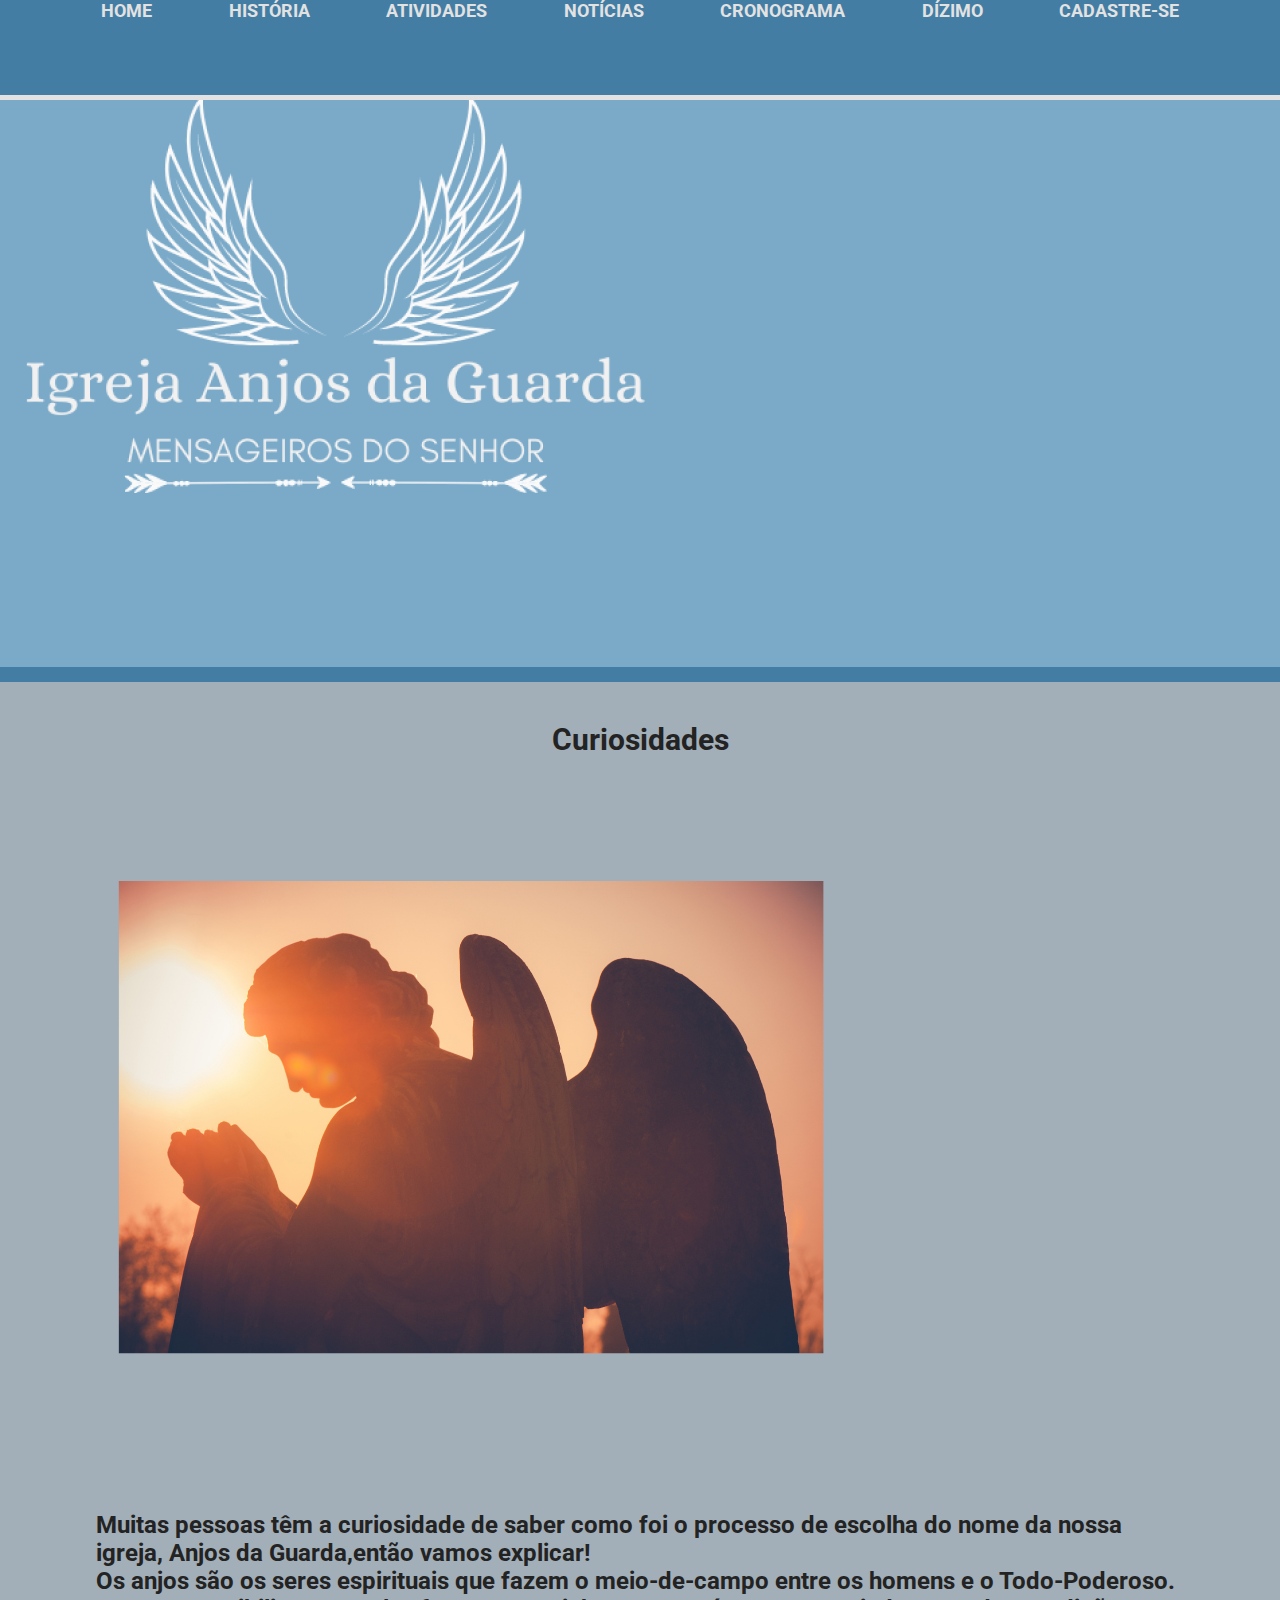
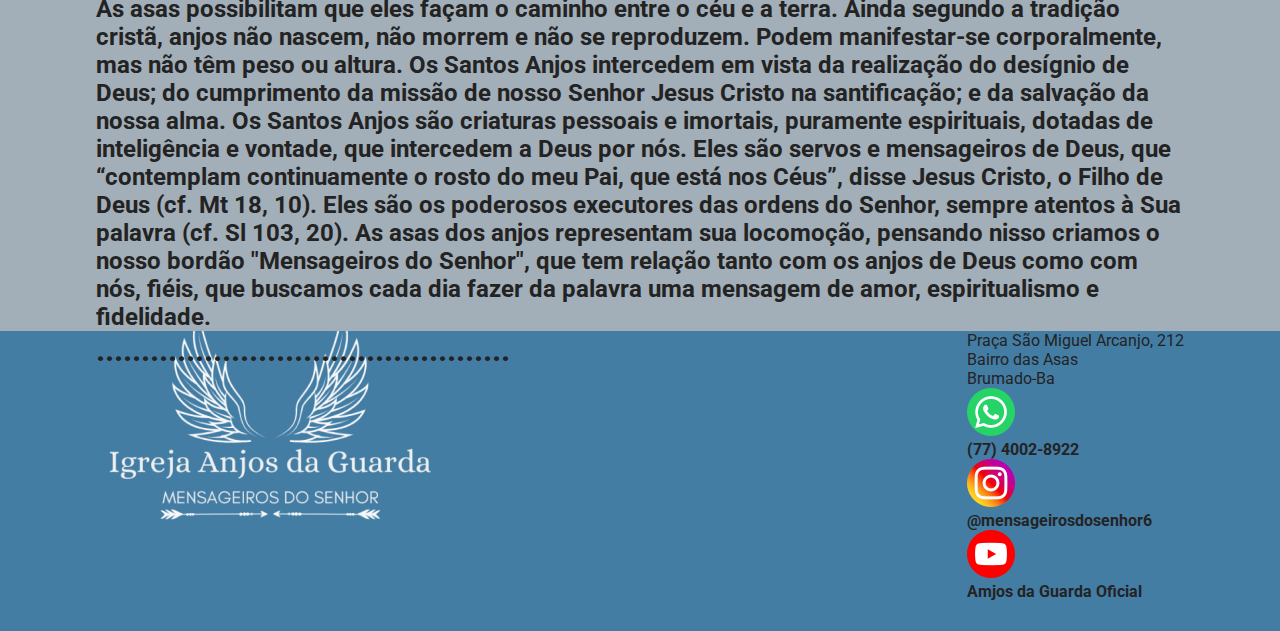
<file: noticias.html>
<!DOCTYPE html>
<html lang="pt-br">
    <head>
        <title>Igreja Anjos da Guarda</title>
        <meta charset="utf-8">
        <link href="css/estilo.css" rel="stylesheet">


        <link rel="preconnect" href="https://fonts.googleapis.com">
        <link rel="preconnect" href="https://fonts.gstatic.com" crossorigin>
        <link href="https://fonts.googleapis.com/css2?family=Roboto:ital,wght@0,500;0,700;1,500;1,700&display=swap" rel="stylesheet">
    </head>
    <body>
        <header>

            <div class="container">
            <h1 class="logo">
                <a href="index.html" title="Igreja Anjos de Resgate - Mensageiros do Senhor">
                </a>

                <span class="logo-alt">Igreja Anjos da Guarda - Mensageiros do Senhor </span>
            </h1>
            <nav class="menu-principal">
                <ul>
                    <li> <a title="PÁGINA INICIAL" href="index.html" class="atual">HOME</a> </li>
                    <li> <a title="NOS CONHEÇA" href="historia.html">HISTÓRIA</a> </li>
                    <li> <a title="PARTICIPE CONOSCO" href="atividades.html">ATIVIDADES</a> </li>
                    <li> <a title="CONHECIMENTO" href="noticias.html">NOTÍCIAS</a> </li>
                    <li> <a title="FIQUE POR DENTRO DA AGENDA" href="cronograma.html">CRONOGRAMA</a> </li>
                    <li> <a title="DOE" href="dizimo.html">DÍZIMO</a> </li>
                    <li> <a title="CADASTRO" href="cadastro.html">CADASTRE-SE</a> </li>
                </ul>
            </nav>
        </div>
        </header>

        <main>

            <section class=imagem-logo>
                <div class="logotipo">
                    <img src="imagens/logoexportada.png" alt="ASAS DE ANJO">
                </div>
            </section>

            <section class="conteudo-atividades">
              <div class="container">
                  <h1 id="titulo-atividade">Curiosidades</h1>
                  <img src="imagens/1anjo.png" alt="anjo">
                  <h2> Muitas pessoas têm a curiosidade de saber como foi o processo de escolha do nome da nossa igreja, Anjos da Guarda,então vamos explicar! <br> Os anjos são os seres espirituais que fazem o meio-de-campo entre os homens e o Todo-Poderoso. As asas possibilitam que eles façam o caminho entre o céu e a terra. Ainda segundo a tradição cristã, anjos não nascem, não morrem e não se reproduzem. Podem manifestar-se corporalmente, mas não têm peso ou altura. Os Santos Anjos intercedem em vista da realização do desígnio de Deus; do cumprimento da missão de nosso Senhor Jesus Cristo na santificação; e da salvação da nossa alma. Os Santos Anjos são criaturas pessoais e imortais, puramente espirituais, dotadas de inteligência e vontade, que intercedem a Deus por nós. Eles são servos e mensageiros de Deus, que “contemplam continuamente o rosto do meu Pai, que está nos Céus”, disse Jesus Cristo, o Filho de Deus (cf. Mt 18, 10). Eles são os poderosos executores das ordens do Senhor, sempre atentos à Sua palavra (cf. Sl 103, 20). As asas dos anjos representam sua locomoção, pensando nisso criamos o nosso bordão "Mensageiros do Senhor", que tem relação tanto com os anjos de Deus como com nós, fiéis, que buscamos cada dia fazer da palavra uma mensagem de amor, espiritualismo e fidelidade. </h2>
                
              </div>  
            </section>

        <footer>
            <div class="container container-footer">
                <h1 class="logo-min">
                    ..............................................
                </h1>
                <div class="container-rodape">
                <div class="endereço">
                    <p>Praça São Miguel Arcanjo, 212<br>
                        Bairro das Asas<br>
                        Brumado-Ba</p>
                </div>
                <div class="container-socias">
                <div class="sociais">
                    <img src="imagens/zap.png" alt="WHATSAPP"> <h4> (77) 4002-8922</h4>
                    <img src="imagens/insta.png" alt="INSTAGRAM"> <h4> @mensageirosdosenhor6</h4>
                    <img src="imagens/youtube.png" alt="YOUTUBE"> <h4> Amjos da Guarda Oficial</h4>
            
                </div>
            </div>
        </div>
            </div>
        </footer>
    </body>
</html>
</file>
<file: css/estilo.css>
*,
*::after,
*::before{
    margin:0;
    padding:0;
    box-sizing:border-box;
}

:root{
    --cor-azul-escuro:#437DA4;
    --cor-azul-claro:#7BAAC9;
    --cinza-azul:#A2AEB8;
    --cinza-claro:#E2E2E2;
    --cor-fonte:#232323;
    --cor-verde:#75B3B6;
    --fonte: 'Roboto', arial, sans-serif;

}
html{
    font-size:62.5%;
}
body{
    font-family:var(--fonte);
    color:var(--cor-fonte);
    font-size:1.6rem;
    background-color:#7BAAC9;
}
img{
    max-width:100%;
}
.container{
    max-width:1140px;
    width:85%;
    margin:0 auto;
}
header{
background:var(--cor-azul-escuro);
height:100px;
width:100%;
    border-bottom-style:solid;
    border-bottom-color:var(--cinza-claro);
    border-width:0.5rem;
}

header .menu-principal > ul{
    display:flex;
    justify-content: space-between;
    list-style: none;
    align-items: center;
    font-size: 1.8rem;
    text-transform: uppercase;
    
}

header .menu-principal a{
    color: var(--cinza-claro);
    text-decoration: none;
    font-weight: bold;
    padding:.5rem;
    
}
header .menu-principal a:hover{
    color:var(--cor-azul-claro);
    border-bottom:.7rem solid var(--cor-azul-claro);
}

.imagem-logo{
    display: grid;
    align-self: center;
    background-color:var(--cor-azul-claro);
}
    
.logotipo > img{
    align-self: center;
}
    
.boas-vindas{
    background-color:var(--cinza-azul);
    border-bottom: 15px solid var(--cor-azul-escuro);
}
.missao{
    background-color: var(--cinza-azul);
    border-bottom: 15px solid var(--cor-azul-escuro);
}
header .logo-alt{
    display:none;
}
.container-conteudo{
    display:flex;
    justify-content: space-between;
    align-items:center;
}
.cursos{
    background-color: var(--cinza-azul);
}
.cursos-conteudo{
    display:flex;
    justify-content: space-between;
    align-items:center;
}
.cursos-categoria{
    width:33%;
    text-align:center;
    margin:5rem 0;
}
.cursos-categoria h2{
    font-size:2.5rem;
}
.section-titulo{
    background-color: var(--cor-verde);
    display:inline-block;
    padding: 1rem 5rem;
    margin-top:2rem;
    border-radius:2rem;
}
.section-titulo1{
    background-color: var(--cor-verde);
    display:inline-block;
    padding: 1rem 5rem;
    margin-top:6.9rem;
    border-radius:2rem;
}

footer{
    background-color: var(--cor-azul-escuro);
}
.container-footer{
    min-height: 300px;
    display: flex;
    justify-content: space-between;
}
.logo-min{
    background:url("../imagens/logomin.png") no-repeat;
}
.conteudo-cadastro{
    border-top:1.5rem solid var(--cor-azul-escuro);
    min-height:500px;
    background-color: var(--cinza-azul);
}
.conteudo-cadastro form{
    padding: 2rem;
    max-width:600px;
    margin:2rem auto;
}
.campo-formulario{
    margin:1.7rem 0;
}
.campo-formulario input, 
.campo-formulario select,
.campo-formulario textarea{
    width:100%;
    padding:1rem;
}

.campo-formulario input[type=radio]{
    width:initial;
    margin:0 1rem 0 2rem;
}
.campo-formulario input[type=checkbox]{
    width:initial;
    margin:1rem;
}

.enviar{
    background-color: var(--cor-verde);
    display:inline;
    padding: 2rem 3rem;
    margin-top:2rem;
    border-radius:1rem;
    border-color:var(--cor-azul-escuro);
    font-size:1.4rem;
}
#cadastro1{
    color:var(--cor-fonte);
    font-size: 3rem;
    text-align:center;
    margin-top:4rem;
}


.campo-formulario fieldset{
    padding: 2 rem;
}

.conteudo-atividades{
    background-color: var(--cinza-azul);
    border-top:1.5rem solid var(--cor-azul-escuro);
    min-height:500px;
}
#titulo-atividade{
    color:var(--cor-fonte);
    font-size:3rem;
    text-align:center;
    margin-top:4rem;
}
#horario{
    text-align: center;
}
#dizimo{
    text-align:center;
    margin-top: 4rem;
    font-size:5rem;
}
#oracao{
    text-align: center;
}
</file>
